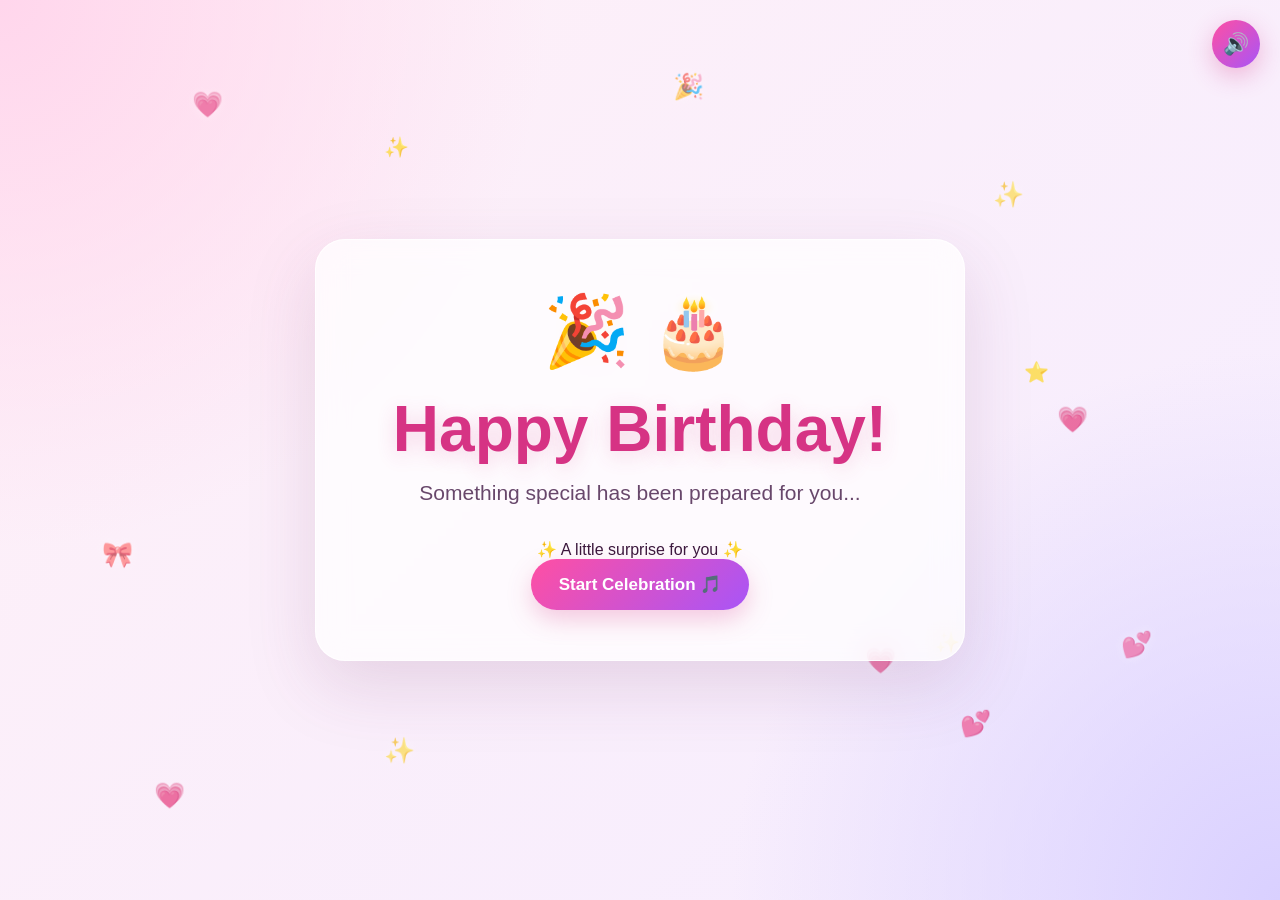
<file: index.html>
<!DOCTYPE html>
<html lang="en">

<head>

    <meta charset="UTF-8">

    <meta name="viewport"
          content="width=device-width, initial-scale=1.0">

    <title>🎂 Sravuu's Birthday Surprise</title>

    <meta name="description"
          content="A little birthday surprise made especially for Sravuu. 💗🎂">

    <!-- Social Media Link Preview -->
    <meta property="og:title"
          content="🎂 Sravuu's Birthday Surprise">

    <meta property="og:description"
          content="A little birthday surprise made especially for you. 💗🎂">

    <meta property="og:type"
          content="website">

    <meta property="og:url"
          content="https://sanjaysanju00.github.io/sravuu-birthday-surprise/">

    <meta name="twitter:card"
          content="summary">

    <meta name="twitter:title"
          content="🎂 Sravuu's Birthday Surprise">

    <meta name="twitter:description"
          content="A little birthday surprise made especially for you. 💗🎂">

    <link rel="stylesheet" href="style.css">

</head>


<body class="landing-page">


    <!-- =========================================
         BIRTHDAY MUSIC
    ========================================== -->

    <audio id="birthdayMusic"
           loop
           preload="auto">

        <source src="music/birthday.mp3"
                type="audio/mpeg">

    </audio>


    <button id="musicToggle"
            class="music-toggle"
            type="button">

        🎵

    </button>


    <!-- =========================================
         FLOATING BALLOONS
    ========================================== -->

    <div class="birthday-balloon balloon-1">
        🎈
    </div>

    <div class="birthday-balloon balloon-2">
        🎈
    </div>

    <div class="birthday-balloon balloon-3">
        🎈
    </div>


    <!-- =========================================
         FLOATING HEARTS
    ========================================== -->

    <div class="birthday-heart heart-1">
        💗
    </div>

    <div class="birthday-heart heart-2">
        💗
    </div>

    <div class="birthday-heart heart-3">
        💕
    </div>


    <!-- =========================================
         FLOATING SPARKLES
    ========================================== -->

    <div class="birthday-sparkle sparkle-1">
        ✨
    </div>

    <div class="birthday-sparkle sparkle-2">
        ✨
    </div>

    <div class="birthday-sparkle sparkle-3">
        ⭐
    </div>


    <!-- =========================================
         ORIGINAL FLOATING DECORATIONS
    ========================================== -->

    <div class="confetti confetti-1">💗</div>
    <div class="confetti confetti-2">✨</div>
    <div class="confetti confetti-3">🎀</div>
    <div class="confetti confetti-4">💕</div>
    <div class="confetti confetti-5">⭐</div>
    <div class="confetti confetti-6">✨</div>
    <div class="confetti confetti-7">💗</div>
    <div class="confetti confetti-8">🎉</div>


    <!-- =========================================
         FIRST SCREEN
    ========================================== -->

    <section id="birthdayScreen"
             class="landing-screen active">

        <div class="landing-content">

            <div class="birthday-icons">
                🎉 🎂
            </div>

            <h1 class="birthday-title">
                Happy Birthday!
            </h1>

            <p class="birthday-subtitle">
                Something special has been prepared for you...
            </p>

            <div class="birthday-mini-text">
                ✨ A little surprise for you ✨
            </div>

            <button id="startButton"
                    class="main-button">

                Start Celebration 🎵

            </button>

        </div>

    </section>


    <!-- =========================================
         SECOND SCREEN
    ========================================== -->

    <section id="waitScreen"
             class="landing-screen">

        <div class="landing-content">

            <div class="wait-party">
                👀
            </div>

            <h1 class="wait-title">
                Wait... Sravuu! 😳
            </h1>

            <p class="wait-text">
                You thought that was the whole surprise?
            </p>

            <p class="small-warning">
                Unfortunately... you are about to be investigated. 🔬
            </p>

            <div class="birthday-mini-text">
                🎀 SURPRISE LEVEL: INCREASING 🎀
            </div>

            <button id="surpriseButton"
                    class="main-button">

                Of course not 😏 →

            </button>

        </div>

    </section>


    <script src="script.js"></script>

</body>

</html>
</file>
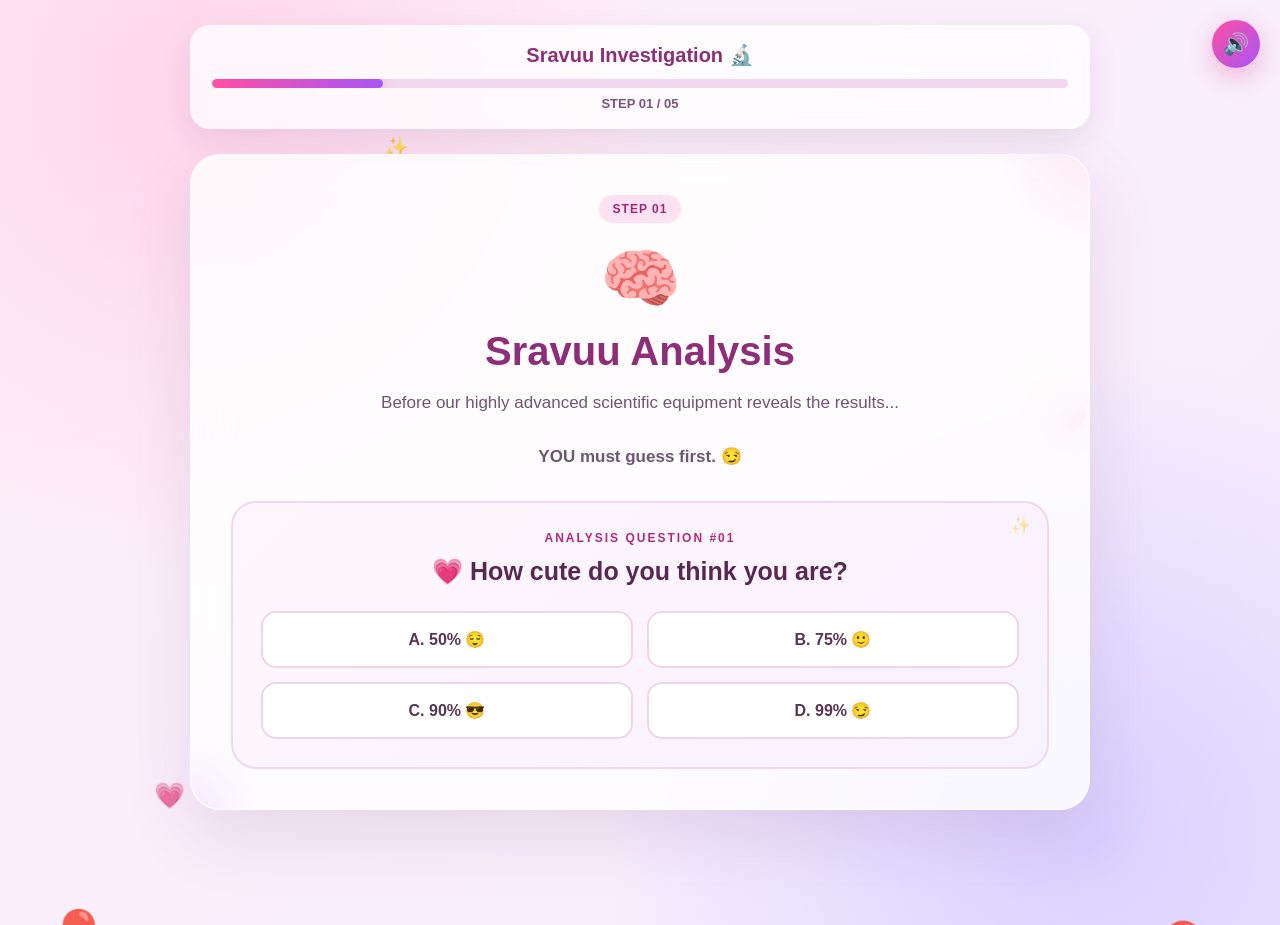
<file: dashboard.html>
<!DOCTYPE html>
<html lang="en">
<head>
    <meta charset="UTF-8">
    <meta name="viewport"
          content="width=device-width, initial-scale=1.0">
    <title>Sravuu Investigation 🔬</title>
    <link rel="stylesheet" href="style.css">
</head>
<body class="dashboard-page">
    <audio id="birthdayMusic"
           loop
           preload="auto">
        <source src="music/birthday.mp3"
                type="audio/mpeg">
    </audio>

    <button id="musicToggle"
            class="music-toggle"
            type="button">
        🎵
    </button>

    <div class="birthday-balloon balloon-1">
        🎈
    </div>

    <div class="birthday-balloon balloon-2">
        🎈
    </div>

    <div class="birthday-balloon balloon-3">
        🎈
    </div>

    <div class="birthday-heart heart-1">
        💗
    </div>

    <div class="birthday-heart heart-2">
        💗
    </div>

    <div class="birthday-heart heart-3">
        💕
    </div>

    <div class="birthday-sparkle sparkle-1">
        ✨
    </div>

    <div class="birthday-sparkle sparkle-2">
        ✨
    </div>

    <div class="birthday-sparkle sparkle-3">
        ⭐
    </div>

    <div class="journey-header">
        <div class="journey-title">
            Sravuu Investigation 🔬
        </div>

        <div class="journey-progress">
            <div id="journeyProgress"
                 class="journey-progress-fill">
            </div>
        </div>

        <div id="stepCounter">
            STEP 01 / 05
        </div>
    </div>

    <main class="dashboard-container">

        <section class="investigation-step active"
                 data-step="1">

            <div class="step-number">
                STEP 01
            </div>

            <div class="step-icon brain-icon">
                🧠
            </div>

            <h1 class="step-title">
                Sravuu Analysis
            </h1>

            <p class="step-description">
                Before our highly advanced scientific
                equipment reveals the results...
                <br><br>
                <strong>
                    YOU must guess first. 😏
                </strong>
            </p>

            <div id="question1"
                 class="guess-question">

                <div class="question-number">
                    ANALYSIS QUESTION #01
                </div>

                <h2>
                    💗 How cute do you think you are?
                </h2>

                <div class="guess-options">

                    <button class="guess-option"
                            data-value="50"
                            data-question="cute">
                        A. 50% 😌
                    </button>

                    <button class="guess-option"
                            data-value="75"
                            data-question="cute">
                        B. 75% 🙂
                    </button>

                    <button class="guess-option"
                            data-value="90"
                            data-question="cute">
                        C. 90% 😎
                    </button>

                    <button class="guess-option"
                            data-value="99"
                            data-question="cute">
                        D. 99% 😏
                    </button>

                </div>
            </div>


            <div id="question2"
                 class="guess-question hidden">

                <div class="question-number">
                    ANALYSIS QUESTION #02
                </div>

                <h2>
                    😈 How much chaos do you create?
                </h2>

                <div class="guess-options">

                    <button class="guess-option"
                            data-value="25"
                            data-question="chaos">
                        A. 25% 😇
                    </button>

                    <button class="guess-option"
                            data-value="50"
                            data-question="chaos">
                        B. 50% 🙂
                    </button>

                    <button class="guess-option"
                            data-value="75"
                            data-question="chaos">
                        C. 75% 😈
                    </button>

                    <button class="guess-option"
                            data-value="94"
                            data-question="chaos">
                        D. 94% 💀
                    </button>

                </div>
            </div>


            <div id="question3"
                 class="guess-question hidden">

                <div class="question-number">
                    ANALYSIS QUESTION #03
                </div>

                <h2>
                    🎭 How dramatic are you?
                </h2>

                <div class="guess-options">

                    <button class="guess-option"
                            data-value="20"
                            data-question="drama">
                        A. 20% 😇
                    </button>

                    <button class="guess-option"
                            data-value="50"
                            data-question="drama">
                        B. 50% 😌
                    </button>

                    <button class="guess-option"
                            data-value="75"
                            data-question="drama">
                        C. 75% 🎭
                    </button>

                    <button class="guess-option"
                            data-value="91"
                            data-question="drama">
                        D. 91% 👀
                    </button>

                </div>
            </div>


            <div id="question4"
                 class="guess-question hidden">

                <div class="question-number">
                    ANALYSIS QUESTION #04
                </div>

                <h2>
                    🤯 How often do you confuse Sanjay?
                </h2>

                <div class="guess-options">

                    <button class="guess-option"
                            data-value="10"
                            data-question="confuse">
                        A. Never 😇
                    </button>

                    <button class="guess-option"
                            data-value="40"
                            data-question="confuse">
                        B. Sometimes 🙂
                    </button>

                    <button class="guess-option"
                            data-value="75"
                            data-question="confuse">
                        C. Frequently 😈
                    </button>

                    <button class="guess-option"
                            data-value="100"
                            data-question="confuse">
                        D. Always 💀
                    </button>

                </div>
            </div>


            <div id="analysisLoading"
                 class="analysis-loading hidden">

                <div class="loading-title">
                    🔬 ANALYZING YOUR ANSWER
                </div>

                <div id="loadingText">
                    Reading personality data...
                </div>

                <div class="loading-bar">
                    <div id="loadingFill">
                    </div>
                </div>

                <div id="loadingPercent">
                    0%
                </div>

            </div>


            <div id="guessResult"
                 class="guess-result hidden">

                <div id="guessResultLabel"
                     class="result-label">
                    🔬 SCIENTIFIC RESULT
                </div>

                <div id="guessResultText"
                     class="result-message">
                </div>

                <div id="guessComparison">
                </div>

                <button id="nextQuestion"
                        class="main-button">
                    Next Question →
                </button>

            </div>


            <div id="analysisResult"
                 class="result-card hidden">

                <div class="result-label">
                    🧪 FINAL SCIENTIFIC ANALYSIS
                </div>

                <div class="result-message">
                    Too Sravuu to be measured. 😂
                </div>

            </div>


            <button id="step1Next"
                    class="main-button next-button hidden">
                Continue Investigation →
            </button>

        </section>


        <section class="investigation-step"
                 data-step="2">

            <div class="step-number">
                STEP 02
            </div>

            <div class="step-icon">
                🧪
            </div>

            <h1 class="step-title">
                Sravuu Personality Scan
            </h1>

            <p class="step-description">
                Unfortunately, the first analysis was not enough.
                <br><br>
                One final personality test is required. 😏
            </p>

            <div class="personality-question">

                <div class="question-number">
                    PERSONALITY QUESTION
                </div>

                <h2>
                    😇 How innocent are you?
                </h2>

                <div class="guess-options">

                    <button class="personality-option"
                            data-value="100">
                        A. 100% Innocent 😇
                    </button>

                    <button class="personality-option"
                            data-value="75">
                        B. 75% Innocent 🙂
                    </button>

                    <button class="personality-option"
                            data-value="50">
                        C. 50% Innocent 😏
                    </button>

                    <button class="personality-option"
                            data-value="12">
                        D. Innocent? What's that? 😂
                    </button>

                </div>

            </div>


            <div id="personalityLoading"
                 class="analysis-loading hidden">

                <div class="loading-title">
                    🧪 RUNNING PERSONALITY SCAN
                </div>

                <div id="personalityLoadingText">
                    Checking innocence levels...
                </div>

                <div class="loading-bar">
                    <div id="personalityLoadingFill">
                    </div>
                </div>

                <div id="personalityLoadingPercent">
                    0%
                </div>

            </div>


            <div id="personalityResult"
                 class="guess-result hidden">

                <div class="result-label">
                    🚨 PERSONALITY TEST RESULT
                </div>

                <div class="personality-big-result">
                    12% INNOCENT
                </div>

                <div class="result-message">
                    The remaining 88% has been classified as
                    <strong>PURE CHAOS. 😂</strong>
                </div>

                <div id="personalityComparison">
                </div>

                <button id="step2Next"
                        class="main-button next-button">
                    Continue Investigation →
                </button>

            </div>

        </section>


        <section class="investigation-step"
                 data-step="3">

            <div class="step-number">
                STEP 03
            </div>

            <div class="step-icon">
                🚨
            </div>

            <h1 class="step-title">
                Sravuu Incident Report
            </h1>

            <p class="step-description">
                The investigation has uncovered
                several suspicious incidents...
            </p>


            <div class="incident-card">

                <div class="incident-icon">
                    😂
                </div>

                <div>
                    <h3>
                        Incident #001
                    </h3>

                    <p>
                        Made Sanjay laugh when he was
                        supposed to be serious.
                    </p>
                </div>

            </div>


            <div class="incident-card">

                <div class="incident-icon">
                    🤦
                </div>

                <div>
                    <h3>
                        Incident #002
                    </h3>

                    <p>
                        Caused unnecessary confusion
                        for absolutely no reason.
                    </p>
                </div>

            </div>


            <div class="incident-card">

                <div class="incident-icon">
                    😈
                </div>

                <div>
                    <h3>
                        Incident #003
                    </h3>

                    <p>
                        Somehow managed to create
                        chaos and look innocent.
                    </p>
                </div>

            </div>


            <div class="result-card">

                <div class="result-label">
                    🚨 INVESTIGATION STATUS
                </div>

                <div class="result-message">
                    Highly suspicious...
                    but extremely lovable. 😂
                </div>

            </div>


            <button id="step3Next"
                    class="main-button next-button">
                Continue Investigation →
            </button>

        </section>


        <section class="investigation-step"
                 data-step="4">

            <div class="step-number">
                STEP 04
            </div>

            <div class="step-icon">
                ❤️
            </div>

            <h1 class="step-title">
                Sravuu Impact Analysis
            </h1>

            <p class="step-description">
                Measuring the effect of Sravuu
                on the people around her...
            </p>


            <div class="impact-box">

                <div class="impact-number">
                    100%
                </div>

                <div class="impact-title">
                    Happiness Increase
                </div>

                <div class="impact-text">
                    Somehow, the room becomes
                    more fun when Sravuu is around.
                </div>

            </div>


            <div class="impact-box">

                <div class="impact-number">
                    99%
                </div>

                <div class="impact-title">
                    Laughing Probability
                </div>

                <div class="impact-text">
                    Scientific instruments stopped
                    responding after this result.
                </div>

            </div>


            <div class="impact-box">

                <div class="impact-number">
                    ∞
                </div>

                <div class="impact-title">
                    Friendship Value
                </div>

                <div class="impact-text">
                    This measurement cannot be
                    calculated using ordinary numbers.
                </div>

            </div>


            <button id="step4Next"
                    class="main-button next-button">
                One Last Investigation →
            </button>

        </section>


        <section class="investigation-step final-step"
                 data-step="5">

            <div class="step-number">
                FINAL SURPRISE
            </div>

            <div class="step-icon final-icon">
                🎂
            </div>

            <h1 class="step-title">
                One Last Thing...
            </h1>

            <p class="step-description">
                The investigation is complete...
                <br>
                but there is one final birthday test. 💗
            </p>


            <div id="finalLockScreen"
                 class="final-lock-screen">

                <div class="system-alert">
                    ⚠️ SYSTEM ALERT
                </div>

                <h2>
                    Additional Birthday Anomaly Detected
                </h2>

                <p>
                    Normal investigation protocol
                    has been suspended.
                </p>

                <p class="warning-text">
                    Sravuu birthday.exe is still running...
                </p>

                <button id="unlockBirthday"
                        class="main-button">
                    Investigate the anomaly 🔍
                </button>

            </div>


            <div id="birthdayTerminal"
                 class="birthday-terminal hidden">

                <div class="terminal-title">
                    💻 SRAVUU_BIRTHDAY.exe
                </div>

                <div id="terminalLines"
                     class="terminal-lines">
                </div>

                <div class="terminal-progress">
                    <div id="terminalProgressFill">
                    </div>
                </div>

                <div id="terminalPercent">
                    0%
                </div>

            </div>


            <div id="birthdayCakeArea"
                 class="birthday-cake-area hidden">

                <div class="candle-instruction">

                    🕯️ MAKE A WISH! 🕯️

                    <br>

                    <span>
                        Tap each candle to blow it out.
                    </span>

                </div>


                <div class="cake-container">

                    <div class="candle-wrapper"
                         data-candle="1">

                        <div class="flame">
                            🔥
                        </div>

                        <div class="candle">
                        </div>

                    </div>


                    <div class="candle-wrapper"
                         data-candle="2">

                        <div class="flame">
                            🔥
                        </div>

                        <div class="candle">
                        </div>

                    </div>


                    <div class="candle-wrapper"
                         data-candle="3">

                        <div class="flame">
                            🔥
                        </div>

                        <div class="candle">
                        </div>

                    </div>


                    <div class="cake">

                        <div class="cake-top">
                            <span>💗</span>
                            <span>💗</span>
                            <span>💗</span>
                        </div>

                        <div class="cake-middle">
                            HAPPY BIRTHDAY
                        </div>

                        <div class="cake-bottom">
                        </div>

                    </div>

                </div>


                <div id="candleCounter"
                     class="candle-counter">

                    Candles remaining:
                    <strong>3</strong>

                </div>


                <p id="micStatus"
                   class="mic-status">

                    Tap the candles one by one. 😊

                </p>


                <div id="candleMessage"
                     class="candle-message">
                </div>

            </div>


            <div id="birthdayWish"
                 class="birthday-wish hidden">


                <!-- TWO DRAGGABLE BIRTHDAY PHOTOS -->

                <div class="birthday-photo-layout">

                    <div class="birthday-photo-card birthday-photo-left">

                        <div class="photo-heart">
                            💗
                        </div>

                        <img src="photos/photo1.jpg"
                             alt="Sravuu birthday memory 1">

                    </div>


                    <div class="birthday-photo-card birthday-photo-right">

                        <div class="photo-heart">
                            💕
                        </div>

                        <img src="photos/photo3.jpg"
                             alt="Sravuu birthday memory 3">

                    </div>

                </div>


                <div class="wish-celebration">
                    🎉 🎂 🎉
                </div>


                <div class="huge-reveal">
                    HUGE REVEAL
                </div>


                <h2>
                    INVESTIGATION FAILED. 😂
                </h2>


                <p class="failure-text">
                    We couldn't find a single reason
                    why Sravuu is this awesome.
                </p>


                <h3>
                    HAPPY BIRTHDAY
                </h3>


                <h1>
                    SRAVUU! 💗
                </h1>


                <div id="wishText"
                     class="wish-text">
                </div>


                <div class="wish-signature">
                    — From Sanjay 💗
                </div>


                <div id="secretArea"
                     class="secret-area hidden">

                    <p>
                        Psst... one final thing 👀
                    </p>


                    <button id="secretButton"
                            class="secret-button">

                        Don't click this 😈

                    </button>


                    <div id="secretMessage"
                         class="secret-message hidden">

                        <strong>
                            😂 I TOLD YOU NOT TO CLICK IT!
                        </strong>

                        <br><br>

                        Okay okay...

                        <br>

                        Happy Birthday again, Sravuu. 💗🎂


                        <!-- =================================
                             CHILDHOOD PHOTO SURPRISE
                        ================================== -->

                        <div class="childhood-memory-surprise">

                            <div class="childhood-memory-title">
                                🥹 A LITTLE THROWBACK SURPRISE 💗
                            </div>

                            <div class="childhood-photo-gallery">

                                <div class="childhood-photo-card childhood-photo-one">

                                    <div class="childhood-photo-label">
                                        Little Sravuu 💕
                                    </div>

                                    <img src="photos/childhood1.jpg"
                                         alt="Sravuu childhood memory 1">

                                </div>


                                <div class="childhood-photo-card childhood-photo-two">

                                    <div class="childhood-photo-label">
                                        Baby Sravuu 😂
                                    </div>

                                    <img src="photos/childhood2.jpg"
                                         alt="Sravuu childhood memory 2">

                                </div>

                            </div>


                            <div class="childhood-memory-message">
                                From tiny Sravuu to the amazing chaos she is today. 😂💗
                            </div>

                        </div>


                    </div>

                </div>


                <div class="wish-confetti">
                    🎊 ✨ 💕 🎊 ✨ 🎈
                </div>


                <button id="celebrateAgain"
                        class="main-button celebrate-again-button"
                        type="button">

                    🔄 Celebrate Again 🎉

                </button>

            </div>

        </section>

    </main>


    <script src="dashboard.js"></script>

</body>
</html>
</file>
<file: style.css>
* {
    margin: 0;
    padding: 0;
    box-sizing: border-box;
}

html {
    scroll-behavior: smooth;
}

body {
    font-family: Arial, Helvetica, sans-serif;
    min-height: 100vh;
    color: #3b183d;
    background:
        radial-gradient(
            circle at top left,
            #ffd6ec 0%,
            transparent 35%
        ),
        radial-gradient(
            circle at bottom right,
            #d9d0ff 0%,
            transparent 35%
        ),
        linear-gradient(
            135deg,
            #fff0f7,
            #f5edff
        );
    overflow-x: hidden;
    transition:
        background 1.2s ease,
        filter 1.2s ease;
}

.landing-page {
    min-height: 100vh;
}

.landing-screen {
    display: none;
    min-height: 100vh;
    align-items: center;
    justify-content: center;
    text-align: center;
    padding: 30px;
    position: relative;
    z-index: 2;
}

.landing-screen.active {
    display: flex;
    animation: screenIn 0.8s ease;
}

.landing-content {
    width: 100%;
    max-width: 650px;
    padding: 50px 30px;
    background: rgba(255,255,255,0.72);
    backdrop-filter: blur(15px);
    border-radius: 30px;
    box-shadow:
        0 25px 70px rgba(112, 44, 100, 0.15);
    border: 1px solid rgba(255,255,255,0.8);
    position: relative;
    z-index: 5;
    animation: landingCardFloat 4s ease-in-out infinite;
}

.birthday-icons {
    font-size: 70px;
    margin-bottom: 20px;
    animation: floatIcon 2s infinite ease-in-out;
}

.birthday-title {
    font-size: 64px;
    color: #d63384;
    margin-bottom: 15px;
    text-shadow:
        0 5px 20px rgba(214,51,132,0.2);
}

.birthday-subtitle {
    font-size: 21px;
    color: #68476b;
    margin-bottom: 35px;
}

.wait-party {
    font-size: 75px;
    margin-bottom: 20px;
    animation:
        floatIcon 2s infinite ease-in-out;
}

.wait-title {
    font-size: 48px;
    color: #d63384;
    margin-bottom: 15px;
}

.wait-text {
    font-size: 22px;
    margin-bottom: 10px;
}

.small-warning {
    color: #9b5a9d;
    margin-bottom: 30px;
}

.music-toggle {
    position: fixed;
    top: 20px;
    right: 20px;
    width: 48px;
    height: 48px;
    border: none;
    border-radius: 50%;
    background:
        linear-gradient(
            135deg,
            #ff4fa3,
            #a855f7
        );
    color: white;
    font-size: 21px;
    cursor: pointer;
    z-index: 9999;
    box-shadow:
        0 8px 25px rgba(214,51,132,0.3);
    transition:
        transform 0.2s,
        box-shadow 0.2s;
}

.music-toggle:hover {
    transform: scale(1.1) rotate(5deg);
    box-shadow:
        0 12px 30px rgba(214,51,132,0.4);
}

.music-toggle:active {
    transform: scale(0.92);
}

.main-button {
    border: none;
    padding: 15px 28px;
    border-radius: 999px;
    background:
        linear-gradient(
            135deg,
            #ff4fa3,
            #a855f7
        );
    color: white;
    font-size: 17px;
    font-weight: bold;
    cursor: pointer;
    box-shadow:
        0 10px 25px rgba(214,51,132,0.25);
    transition:
        transform 0.2s,
        box-shadow 0.2s;
}

.main-button:hover {
    transform: translateY(-3px) scale(1.02);
    box-shadow:
        0 15px 30px rgba(214,51,132,0.35);
}

.main-button:active {
    transform: scale(0.97);
}

.floating-decoration {
    position: fixed;
    font-size: 30px;
    pointer-events: none;
    z-index: 0;
    animation:
        floating 4s infinite ease-in-out;
}

.decoration-1 {
    top: 12%;
    left: 7%;
}

.decoration-2 {
    top: 25%;
    right: 7%;
    animation-delay: 1s;
}

.decoration-3 {
    bottom: 20%;
    left: 10%;
    animation-delay: 2s;
}

.decoration-4 {
    bottom: 10%;
    right: 12%;
    animation-delay: 1.5s;
}

.confetti {
    position: fixed;
    font-size: 25px;
    opacity: 0.6;
    pointer-events: none;
    z-index: 1;
    animation:
        floating 5s infinite ease-in-out;
}

.confetti-1 {
    top: 10%;
    left: 15%;
}

.confetti-2 {
    top: 20%;
    right: 20%;
}

.confetti-3 {
    top: 60%;
    left: 8%;
}

.confetti-4 {
    top: 70%;
    right: 10%;
}

.confetti-5 {
    top: 35%;
    left: 45%;
}

.confetti-6 {
    bottom: 15%;
    left: 30%;
}

.confetti-7 {
    bottom: 25%;
    right: 30%;
}

.confetti-8 {
    top: 8%;
    right: 45%;
}

.birthday-balloon {
    position: fixed;
    font-size: 45px;
    pointer-events: none;
    z-index: 1;
    opacity: 0.85;
    animation:
        balloonFloat 7s infinite ease-in-out;
}

.balloon-1 {
    left: 4%;
    bottom: -60px;
    animation-delay: 0s;
}

.balloon-2 {
    right: 5%;
    bottom: -80px;
    font-size: 52px;
    animation-delay: 2s;
}

.balloon-3 {
    left: 50%;
    bottom: -90px;
    font-size: 40px;
    animation-delay: 4s;
}

.birthday-heart {
    position: fixed;
    pointer-events: none;
    z-index: 1;
    font-size: 25px;
    opacity: 0.7;
    animation:
        heartFloat 6s infinite ease-in-out;
}

.heart-1 {
    left: 12%;
    bottom: 10%;
    animation-delay: 0.5s;
}

.heart-2 {
    right: 15%;
    top: 45%;
    animation-delay: 2s;
}

.heart-3 {
    left: 75%;
    bottom: 18%;
    animation-delay: 3.5s;
}

.birthday-sparkle {
    position: fixed;
    pointer-events: none;
    z-index: 1;
    font-size: 20px;
    opacity: 0.75;
    animation:
        sparkleFloat 3s infinite ease-in-out;
}

.sparkle-1 {
    top: 15%;
    left: 30%;
}

.sparkle-2 {
    top: 70%;
    right: 25%;
    animation-delay: 1s;
}

.sparkle-3 {
    top: 40%;
    left: 80%;
    animation-delay: 2s;
}

.dashboard-page {
    padding-bottom: 60px;
}

.journey-header {
    position: relative;
    z-index: 10;
    width: min(900px, 92%);
    margin: 25px auto;
    padding: 18px 22px;
    background: rgba(255,255,255,0.78);
    backdrop-filter: blur(15px);
    border-radius: 20px;
    box-shadow:
        0 10px 30px rgba(100,40,100,0.1);
    text-align: center;
    transition:
        transform 0.3s ease,
        box-shadow 0.3s ease;
}

.journey-header:hover {
    transform: translateY(-2px);
    box-shadow:
        0 15px 35px rgba(100,40,100,0.15);
}

.journey-title {
    font-size: 20px;
    font-weight: bold;
    margin-bottom: 12px;
    color: #8e2d78;
}

.journey-progress {
    height: 9px;
    width: 100%;
    background: #f1d8ee;
    border-radius: 20px;
    overflow: hidden;
    margin-bottom: 8px;
}

.journey-progress-fill {
    height: 100%;
    width: 20%;
    border-radius: 20px;
    background:
        linear-gradient(
            90deg,
            #ff4fa3,
            #a855f7
        );
    transition:
        width 0.6s ease;
    box-shadow:
        0 0 12px rgba(255,79,163,0.45);
}

#stepCounter {
    font-size: 13px;
    font-weight: bold;
    color: #80527f;
}

.dashboard-container {
    width: min(900px, 92%);
    margin: 0 auto;
    position: relative;
    z-index: 2;
}

.investigation-step {
    display: none;
    background: rgba(255,255,255,0.82);
    backdrop-filter: blur(18px);
    border-radius: 30px;
    padding: 40px;
    box-shadow:
        0 25px 70px rgba(100,40,100,0.12);
    border: 1px solid rgba(255,255,255,0.8);
    text-align: center;
    animation:
        stepIn 0.7s ease;
    position: relative;
    overflow: hidden;
}

.investigation-step::before {
    content: "";
    position: absolute;
    width: 180px;
    height: 180px;
    border-radius: 50%;
    background:
        radial-gradient(
            circle,
            rgba(255,105,180,0.12),
            transparent 70%
        );
    top: -90px;
    right: -90px;
    pointer-events: none;
}

.investigation-step::after {
    content: "";
    position: absolute;
    width: 140px;
    height: 140px;
    border-radius: 50%;
    background:
        radial-gradient(
            circle,
            rgba(168,85,247,0.10),
            transparent 70%
        );
    bottom: -70px;
    left: -70px;
    pointer-events: none;
}

.investigation-step.active {
    display: block;
}

.step-number {
    display: inline-block;
    padding: 7px 14px;
    border-radius: 30px;
    background: #fce1f2;
    color: #a12a77;
    font-size: 12px;
    font-weight: bold;
    letter-spacing: 1px;
    margin-bottom: 18px;
}

.step-icon {
    font-size: 65px;
    margin-bottom: 12px;
}

.final-icon {
    animation:
        cakeBounce 1.5s infinite ease-in-out;
}

.step-title {
    font-size: 40px;
    color: #8e2d78;
    margin-bottom: 15px;
}

.step-description {
    color: #6f5570;
    line-height: 1.6;
    font-size: 17px;
    margin-bottom: 30px;
}

.guess-question,
.personality-question {
    background:
        linear-gradient(
            135deg,
            #fff7fc,
            #f8f1ff
        );
    border: 2px solid #f2d8ec;
    border-radius: 25px;
    padding: 28px;
    margin-top: 20px;
    position: relative;
    overflow: hidden;
}

.guess-question::before,
.personality-question::before {
    content: "✨";
    position: absolute;
    top: 12px;
    right: 16px;
    opacity: 0.45;
    animation:
        sparkleFloat 2.5s infinite ease-in-out;
}

.question-number {
    color: #b02a7f;
    font-size: 12px;
    font-weight: bold;
    letter-spacing: 2px;
    margin-bottom: 12px;
}

.guess-question h2,
.personality-question h2 {
    font-size: 25px;
    color: #572852;
    margin-bottom: 25px;
}

.guess-options {
    display: grid;
    grid-template-columns: 1fr 1fr;
    gap: 14px;
}

.guess-option,
.personality-option {
    border: 2px solid #efd5e9;
    background: white;
    color: #593653;
    padding: 17px;
    border-radius: 15px;
    font-size: 16px;
    font-weight: bold;
    cursor: pointer;
    transition:
        transform 0.25s,
        border-color 0.25s,
        background 0.25s,
        box-shadow 0.25s;
}

.guess-option:hover,
.personality-option:hover {
    transform:
        translateY(-3px)
        rotate(-0.5deg);
    border-color: #df55a1;
    background: #fff1f9;
    box-shadow:
        0 8px 20px rgba(214,51,132,0.12);
}

.guess-option.selected,
.personality-option.selected {
    background:
        linear-gradient(
            135deg,
            #ff5ca8,
            #a855f7
        );
    color: white;
    border-color: transparent;
    box-shadow:
        0 8px 25px rgba(214,51,132,0.25);
    transform:
        translateY(-2px)
        scale(1.02);
}

.analysis-loading {
    margin-top: 25px;
    padding: 25px;
    border-radius: 20px;
    background: #24132a;
    color: #f6d8ff;
    font-family: monospace;
    box-shadow:
        0 15px 35px rgba(30,10,35,0.25);
    position: relative;
    overflow: hidden;
}

.analysis-loading::before {
    content: "";
    position: absolute;
    top: 0;
    left: -100%;
    width: 70%;
    height: 100%;
    background:
        linear-gradient(
            90deg,
            transparent,
            rgba(255,255,255,0.07),
            transparent
        );
    animation:
        terminalScan 2.5s infinite;
}

.loading-title {
    color: #ff70b7;
    font-size: 17px;
    font-weight: bold;
    margin-bottom: 12px;
}

#loadingText,
#personalityLoadingText {
    min-height: 25px;
    margin-bottom: 15px;
    color: #ead9ed;
}

.loading-bar {
    height: 12px;
    background: #4b3150;
    border-radius: 20px;
    overflow: hidden;
    margin-bottom: 10px;
}

#loadingFill,
#personalityLoadingFill {
    width: 0%;
    height: 100%;
    background:
        linear-gradient(
            90deg,
            #ff4fa3,
            #a855f7
        );
    transition:
        width 0.1s linear;
    box-shadow:
        0 0 12px rgba(255,79,163,0.6);
}

#loadingPercent,
#personalityLoadingPercent {
    color: #ff9acb;
    font-weight: bold;
}

.guess-result,
.result-card {
    margin-top: 25px;
    padding: 28px;
    border-radius: 22px;
    background:
        linear-gradient(
            135deg,
            #fff2fa,
            #f5efff
        );
    border: 2px solid #f0d6e9;
    animation:
        resultAppear 0.6s ease;
    box-shadow:
        0 12px 30px rgba(100,40,100,0.08);
}

.result-label {
    font-size: 12px;
    letter-spacing: 1.5px;
    color: #a62e7b;
    font-weight: bold;
    margin-bottom: 12px;
}

.result-message {
    font-size: 20px;
    color: #4e294c;
    line-height: 1.5;
    margin-bottom: 15px;
}

#guessComparison,
#personalityComparison {
    color: #8c5d87;
    font-size: 15px;
    margin-bottom: 20px;
}

.personality-big-result {
    font-size: 38px;
    font-weight: 900;
    color: #d63384;
    margin: 10px 0 15px;
    animation:
        pulseText 1.3s infinite;
}

.next-button {
    margin-top: 15px;
}

.hidden {
    display: none !important;
}

.incident-card {
    display: flex;
    align-items: center;
    gap: 20px;
    text-align: left;
    padding: 20px;
    margin-bottom: 15px;
    border-radius: 18px;
    background: white;
    border: 1px solid #efdce9;
    box-shadow:
        0 8px 20px rgba(100,40,100,0.06);
    transition:
        transform 0.25s,
        box-shadow 0.25s;
}

.incident-card:hover {
    transform:
        translateX(7px)
        rotate(-0.3deg);
    box-shadow:
        0 12px 28px rgba(100,40,100,0.10);
}

.incident-icon {
    font-size: 40px;
}

.incident-card h3 {
    color: #8e2d78;
    margin-bottom: 7px;
}

.incident-card p {
    color: #765c74;
    line-height: 1.5;
}

.impact-box {
    padding: 25px;
    margin-bottom: 15px;
    border-radius: 20px;
    background: white;
    border: 1px solid #efdce9;
    box-shadow:
        0 8px 20px rgba(100,40,100,0.06);
    transition:
        transform 0.25s,
        box-shadow 0.25s;
}

.impact-box:hover {
    transform:
        translateY(-4px);
    box-shadow:
        0 15px 30px rgba(100,40,100,0.11);
}

.impact-number {
    font-size: 42px;
    font-weight: 900;
    color: #d63384;
    margin-bottom: 7px;
}

.impact-title {
    font-size: 20px;
    font-weight: bold;
    color: #6b3263;
    margin-bottom: 7px;
}

.impact-text {
    color: #765c74;
    line-height: 1.5;
}

.final-lock-screen {
    margin-top: 25px;
    padding: 35px 25px;
    border-radius: 25px;
    background:
        radial-gradient(
            circle,
            #35162e,
            #170b19
        );
    color: white;
    box-shadow:
        0 20px 50px rgba(50,0,40,0.3);
    animation:
        alertPulse 1.5s infinite;
    position: relative;
    overflow: hidden;
}

.final-lock-screen::before {
    content: "";
    position: absolute;
    width: 200px;
    height: 200px;
    border-radius: 50%;
    border: 1px solid rgba(255,100,160,0.15);
    top: -100px;
    right: -100px;
    animation:
        radarPulse 3s infinite;
}

.system-alert {
    color: #ff547f;
    font-size: 14px;
    font-weight: bold;
    letter-spacing: 3px;
    margin-bottom: 15px;
}

.final-lock-screen h2 {
    color: #ffd1e5;
    margin-bottom: 15px;
}

.final-lock-screen p {
    color: #dcbdd5;
    margin-bottom: 10px;
    line-height: 1.5;
}

.warning-text {
    color: #ff6e9e !important;
    font-weight: bold;
    margin-bottom: 25px !important;
}

.birthday-terminal {
    margin-top: 25px;
    padding: 25px;
    background: #100d14;
    color: #d8ffdf;
    border-radius: 20px;
    font-family: monospace;
    text-align: left;
    box-shadow:
        0 20px 45px rgba(0,0,0,0.25);
    position: relative;
    overflow: hidden;
}

.birthday-terminal::after {
    content: "";
    position: absolute;
    left: 0;
    right: 0;
    height: 2px;
    background:
        rgba(255,90,170,0.35);
    top: 0;
    animation:
        terminalSweep 3s linear infinite;
}

.terminal-title {
    color: #ff65af;
    font-weight: bold;
    border-bottom: 1px solid #40283e;
    padding-bottom: 12px;
    margin-bottom: 15px;
}

.terminal-lines {
    min-height: 170px;
    line-height: 1.8;
    font-size: 14px;
}

.terminal-line {
    animation:
        terminalLine 0.4s ease;
}

.terminal-progress {
    height: 10px;
    background: #302530;
    border-radius: 20px;
    overflow: hidden;
    margin-top: 15px;
}

#terminalProgressFill {
    width: 0%;
    height: 100%;
    background:
        linear-gradient(
            90deg,
            #ff4fa3,
            #a855f7
        );
    transition:
        width 0.1s linear;
    box-shadow:
        0 0 15px rgba(255,79,163,0.6);
}

#terminalPercent {
    margin-top: 8px;
    color: #ff82bd;
    text-align: center;
}

.birthday-cake-area {
    margin-top: 25px;
    padding: 25px 10px;
    animation:
        cakeReveal 1s ease;
}

.candle-instruction {
    font-size: 21px;
    font-weight: bold;
    color: #8e2d78;
    line-height: 1.6;
    margin-bottom: 15px;
}

.candle-instruction span {
    font-size: 14px;
    font-weight: normal;
    color: #8c6a88;
}

.cake-container {
    position: relative;
    width: 300px;
    height: 260px;
    margin: 20px auto 10px;
}

.cake {
    position: absolute;
    bottom: 10px;
    left: 50%;
    transform: translateX(-50%);
    width: 260px;
    filter:
        drop-shadow(
            0 15px 20px rgba(214,51,132,0.18)
        );
}

.cake-top {
    height: 55px;
    border-radius: 50% 50% 15px 15px;
    background:
        linear-gradient(
            #fff1fa,
            #ffd2e8
        );
    border: 3px solid #ed9fc5;
    display: flex;
    justify-content: center;
    align-items: center;
    gap: 30px;
    font-size: 22px;
}

.cake-middle {
    height: 70px;
    display: flex;
    align-items: center;
    justify-content: center;
    background:
        linear-gradient(
            #ff8fbd,
            #ef5795
        );
    color: white;
    font-weight: bold;
    font-size: 13px;
    border-left: 3px solid #dc3f81;
    border-right: 3px solid #dc3f81;
}

.cake-bottom {
    height: 45px;
    background:
        linear-gradient(
            #d93b7c,
            #b92e68
        );
    border-radius: 0 0 20px 20px;
    border: 3px solid #a72b60;
}

.candle-wrapper {
    position: absolute;
    bottom: 125px;
    width: 45px;
    height: 100px;
    cursor: pointer;
    z-index: 5;
    touch-action: manipulation;
    transition:
        transform 0.2s,
        opacity 0.4s;
}

.candle-wrapper:hover {
    transform:
        translateY(-6px)
        scale(1.05);
}

.candle-wrapper:nth-child(1) {
    left: 40px;
}

.candle-wrapper:nth-child(2) {
    left: 128px;
}

.candle-wrapper:nth-child(3) {
    left: 215px;
}

.candle {
    position: absolute;
    bottom: 0;
    left: 10px;
    width: 25px;
    height: 65px;
    border-radius: 7px 7px 4px 4px;
    background:
        repeating-linear-gradient(
            135deg,
            #ff70b5 0px,
            #ff70b5 8px,
            #ffc1df 8px,
            #ffc1df 15px
        );
    box-shadow:
        0 5px 10px rgba(180,40,110,0.2);
}

.flame {
    position: absolute;
    top: -15px;
    left: 6px;
    font-size: 30px;
    animation:
        flameFlicker 0.6s infinite alternate;
    transform-origin: bottom;
    filter:
        drop-shadow(
            0 0 8px rgba(255,160,40,0.5)
        );
}

.candle-wrapper.off {
    pointer-events: none;
    opacity: 0.5;
    transform:
        translateY(15px);
}

.candle-wrapper.off .flame {
    opacity: 0;
    transform:
        scale(0)
        translateY(20px);
}

.candle-wrapper.off .candle {
    filter:
        grayscale(0.5);
}

.candle-counter {
    margin-top: 5px;
    font-size: 17px;
    color: #7d5577;
}

.candle-counter strong {
    color: #d63384;
}

.mic-status {
    margin-top: 12px;
    color: #986c91;
    font-size: 15px;
}

.candle-message {
    min-height: 30px;
    margin-top: 15px;
    color: #d63384;
    font-size: 17px;
    font-weight: bold;
    animation:
        resultAppear 0.4s ease;
}

.birthday-wish {
    margin-top: 30px;
    padding: 35px 25px;
    border-radius: 30px;
    background:
        linear-gradient(
            135deg,
            #fff1fa,
            #f0e7ff
        );
    border: 3px solid #f3c5df;
    box-shadow:
        0 25px 70px rgba(214,51,132,0.2);
    animation:
        wishAppear 1s ease;
    overflow: hidden;
    position: relative;
}

.birthday-wish::before {
    content: "";
    position: absolute;
    inset: -50%;
    background:
        conic-gradient(
            from 0deg,
            transparent,
            rgba(255,105,180,0.12),
            transparent,
            rgba(168,85,247,0.10),
            transparent
        );
    animation:
        wishRotate 8s linear infinite;
    pointer-events: none;
}

.birthday-wish > * {
    position: relative;
    z-index: 2;
}

.wish-celebration {
    font-size: 45px;
    animation:
        cakeBounce 1s infinite;
}

.huge-reveal {
    display: inline-block;
    margin: 15px 0;
    padding: 8px 15px;
    background: #ff4f8b;
    color: white;
    border-radius: 30px;
    font-size: 12px;
    font-weight: bold;
    letter-spacing: 2px;
    box-shadow:
        0 8px 20px rgba(255,79,139,0.25);
    animation:
        revealBadgePulse 1.5s infinite;
}

.birthday-wish h2 {
    color: #9e236f;
    font-size: 28px;
    margin: 10px 0;
}

.birthday-wish h3 {
    color: #d63384;
    font-size: 28px;
    margin-top: 25px;
}

.birthday-wish h1 {
    font-size: 55px;
    color: #d63384;
    margin: 5px 0 15px;
    text-shadow:
        0 5px 20px rgba(214,51,132,0.2);
    animation:
        finalNameGlow 2s infinite ease-in-out;
}

.failure-text {
    color: #6e4b69;
    font-size: 18px;
    line-height: 1.5;
}

.wish-text {
    margin: 20px auto;
    max-width: 650px;
    color: #60445e;
    font-size: 17px;
    line-height: 1.7;
    min-height: 80px;
}

.wish-signature {
    font-weight: bold;
    color: #a12a77;
    margin-top: 20px;
}

.wish-confetti {
    font-size: 28px;
    margin-top: 25px;
    animation:
        floating 2s infinite ease-in-out;
}

.secret-area {
    margin-top: 30px;
    padding-top: 20px;
    border-top: 1px dashed #e5b8d5;
}

.secret-area p {
    color: #936388;
    margin-bottom: 12px;
}

.secret-button {
    border: 2px dashed #d63384;
    background: white;
    color: #c12d78;
    padding: 12px 20px;
    border-radius: 30px;
    cursor: pointer;
    font-weight: bold;
    transition:
        transform 0.2s,
        background 0.2s,
        box-shadow 0.2s;
}

.secret-button:hover {
    transform:
        rotate(-2deg)
        scale(1.05);
    background: #fff0f8;
    box-shadow:
        0 8px 20px rgba(214,51,132,0.12);
}

.secret-message {
    margin-top: 20px;
    padding: 20px;
    background: #fff;
    border-radius: 18px;
    color: #a12a77;
    animation:
        resultAppear 0.5s ease;
}

.birthday-effect {
    position: fixed;
    pointer-events: none;
    z-index: 9998;
    font-size: 25px;
    animation:
        birthdayParticle 1.8s ease-out forwards;
}

body.birthday-stage-1 {
    background:
        radial-gradient(
            circle at 15% 10%,
            #ffd6ec,
            transparent 35%
        ),
        radial-gradient(
            circle at 85% 90%,
            #d9d0ff,
            transparent 35%
        ),
        linear-gradient(
            135deg,
            #fff0f7,
            #f5edff
        );
}

body.birthday-stage-2 {
    background:
        radial-gradient(
            circle at 80% 15%,
            #ffe0ef,
            transparent 35%
        ),
        radial-gradient(
            circle at 15% 80%,
            #e2d8ff,
            transparent 35%
        ),
        linear-gradient(
            135deg,
            #fff3fa,
            #f1ebff
        );
}

body.birthday-stage-3 {
    background:
        radial-gradient(
            circle at 50% 0%,
            #ffd8ed,
            transparent 40%
        ),
        linear-gradient(
            135deg,
            #fff0f8,
            #eee7ff
        );
}

body.birthday-stage-4 {
    background:
        radial-gradient(
            circle at 20% 20%,
            #ffcde5,
            transparent 30%
        ),
        radial-gradient(
            circle at 80% 80%,
            #ddd0ff,
            transparent 35%
        ),
        linear-gradient(
            135deg,
            #fff0f8,
            #f3ecff
        );
}

body.birthday-stage-5 {
    background:
        radial-gradient(
            circle at 50% 10%,
            #ffc4df,
            transparent 30%
        ),
        radial-gradient(
            circle at 10% 90%,
            #d7c8ff,
            transparent 35%
        ),
        linear-gradient(
            135deg,
            #fff0f8,
            #f0e7ff
        );
}

body.birthday-final-reveal {
    background:
        radial-gradient(
            circle at center,
            #ffd1e7 0%,
            #f4ddff 35%,
            #fff0f8 75%
        );
    animation:
        finalBackgroundPulse 4s infinite ease-in-out;
}

body.birthday-final-reveal .dashboard-container {
    animation:
        finalRevealPulse 3s infinite ease-in-out;
}

body.birthday-final-reveal .birthday-wish {
    box-shadow:
        0 0 30px rgba(255,79,163,0.25),
        0 25px 80px rgba(168,85,247,0.2);
}

.birthday-cake-area {
    position: relative;
}

.birthday-cake-area::before {
    content: "";
    position: absolute;
    width: 300px;
    height: 300px;
    left: 50%;
    top: 50%;
    transform: translate(-50%, -50%);
    border-radius: 50%;
    background:
        radial-gradient(
            circle,
            rgba(255,105,180,0.20),
            transparent 65%
        );
    filter: blur(10px);
    z-index: -1;
    animation:
        cakeGlow 2s infinite ease-in-out;
}

.candle-wrapper:not(.off) .candle {
    animation:
        candleWiggle 2s infinite ease-in-out;
}

.candle-wrapper:nth-child(2) .candle {
    animation-delay: 0.25s;
}

.candle-wrapper:nth-child(3) .candle {
    animation-delay: 0.5s;
}

.confetti {
    will-change: transform;
    text-shadow:
        0 0 10px rgba(255,255,255,0.5);
}

@keyframes screenIn {
    from {
        opacity: 0;
        transform:
            scale(0.96);
    }

    to {
        opacity: 1;
        transform:
            scale(1);
    }
}

@keyframes stepIn {
    from {
        opacity: 0;
        transform:
            translateY(25px);
    }

    to {
        opacity: 1;
        transform:
            translateY(0);
    }
}

@keyframes resultAppear {
    from {
        opacity: 0;
        transform:
            scale(0.92);
    }

    to {
        opacity: 1;
        transform:
            scale(1);
    }
}

@keyframes floating {
    0% {
        transform:
            translateY(0)
            rotate(0deg);
    }

    50% {
        transform:
            translateY(-20px)
            rotate(8deg);
    }

    100% {
        transform:
            translateY(0)
            rotate(0deg);
    }
}

@keyframes floatIcon {
    0%,
    100% {
        transform:
            translateY(0);
    }

    50% {
        transform:
            translateY(-12px);
    }
}

@keyframes cakeBounce {
    0%,
    100% {
        transform:
            translateY(0);
    }

    50% {
        transform:
            translateY(-10px);
    }
}

@keyframes flameFlicker {
    from {
        transform:
            scale(1)
            rotate(-3deg);
    }

    to {
        transform:
            scale(1.15)
            rotate(3deg);
    }
}

@keyframes alertPulse {
    0%,
    100% {
        box-shadow:
            0 20px 50px rgba(50,0,40,0.3);
    }

    50% {
        box-shadow:
            0 20px 50px rgba(255,50,100,0.25);
    }
}

@keyframes cakeReveal {
    from {
        opacity: 0;
        transform:
            scale(0.7);
    }

    to {
        opacity: 1;
        transform:
            scale(1);
    }
}

@keyframes wishAppear {
    from {
        opacity: 0;
        transform:
            scale(0.6)
            rotate(-2deg);
    }

    to {
        opacity: 1;
        transform:
            scale(1)
            rotate(0);
    }
}

@keyframes pulseText {
    0%,
    100% {
        transform:
            scale(1);
    }

    50% {
        transform:
            scale(1.03);
    }
}

@keyframes terminalLine {
    from {
        opacity: 0;
        transform:
            translateX(-10px);
    }

    to {
        opacity: 1;
        transform:
            translateX(0);
    }
}

@keyframes balloonFloat {
    0% {
        transform:
            translateY(0)
            rotate(-4deg);
    }

    25% {
        transform:
            translateY(-25vh)
            rotate(4deg);
    }

    50% {
        transform:
            translateY(-50vh)
            rotate(-5deg);
    }

    75% {
        transform:
            translateY(-75vh)
            rotate(5deg);
    }

    100% {
        transform:
            translateY(-115vh)
            rotate(-3deg);
    }
}

@keyframes heartFloat {
    0% {
        transform:
            translateY(20px)
            scale(0.8)
            rotate(-5deg);
        opacity: 0;
    }

    20% {
        opacity: 0.75;
    }

    50% {
        transform:
            translateY(-30px)
            scale(1)
            rotate(5deg);
    }

    80% {
        opacity: 0.7;
    }

    100% {
        transform:
            translateY(-100px)
            scale(1.2)
            rotate(-5deg);
        opacity: 0;
    }
}

@keyframes sparkleFloat {
    0%,
    100% {
        transform:
            translateY(0)
            scale(0.8)
            rotate(0deg);
        opacity: 0.35;
    }

    50% {
        transform:
            translateY(-15px)
            scale(1.2)
            rotate(180deg);
        opacity: 1;
    }
}

@keyframes birthdayParticle {
    0% {
        opacity: 1;
        transform:
            translate(0, 0)
            scale(1)
            rotate(0deg);
    }

    100% {
        opacity: 0;
        transform:
            translate(
                var(--particle-x, 0px),
                var(--particle-y, -150px)
            )
            scale(0.3)
            rotate(360deg);
    }
}

@keyframes landingCardFloat {
    0%,
    100% {
        transform:
            translateY(0);
    }

    50% {
        transform:
            translateY(-5px);
    }
}

@keyframes terminalScan {
    0% {
        left: -100%;
    }

    100% {
        left: 130%;
    }
}

@keyframes terminalSweep {
    0% {
        top: 0;
    }

    50% {
        top: 100%;
    }

    100% {
        top: 0;
    }
}

@keyframes radarPulse {
    0% {
        transform:
            scale(0.7);
        opacity: 0.8;
    }

    100% {
        transform:
            scale(1.5);
        opacity: 0;
    }
}

@keyframes cakeGlow {
    0%,
    100% {
        opacity: 0.5;
        transform:
            translate(-50%, -50%)
            scale(0.9);
    }

    50% {
        opacity: 1;
        transform:
            translate(-50%, -50%)
            scale(1.1);
    }
}

@keyframes candleWiggle {
    0%,
    100% {
        transform:
            rotate(0deg);
    }

    50% {
        transform:
            rotate(1.5deg);
    }
}

@keyframes finalBackgroundPulse {
    0%,
    100% {
        filter:
            brightness(1);
    }

    50% {
        filter:
            brightness(1.04);
    }
}

@keyframes finalRevealPulse {
    0%,
    100% {
        transform:
            scale(1);
    }

    50% {
        transform:
            scale(1.005);
    }
}

@keyframes wishRotate {
    from {
        transform:
            rotate(0deg);
    }

    to {
        transform:
            rotate(360deg);
    }
}

@keyframes revealBadgePulse {
    0%,
    100% {
        transform:
            scale(1);
        box-shadow:
            0 8px 20px rgba(255,79,139,0.25);
    }

    50% {
        transform:
            scale(1.05);
        box-shadow:
            0 10px 30px rgba(255,79,139,0.45);
    }
}

@keyframes finalNameGlow {
    0%,
    100% {
        text-shadow:
            0 5px 20px rgba(214,51,132,0.2);
    }

    50% {
        text-shadow:
            0 5px 35px rgba(255,79,163,0.5);
    }
}

@media (max-width: 650px) {

    .birthday-title {
        font-size: 43px;
    }

    .wait-title {
        font-size: 35px;
    }

    .step-title {
        font-size: 31px;
    }

    .investigation-step {
        padding: 25px 17px;
    }

    .landing-content {
        padding:
            40px 20px;
    }

    .birthday-icons {
        font-size: 55px;
    }

    .birthday-subtitle {
        font-size: 18px;
    }

    .wait-party {
        font-size: 60px;
    }

    .guess-options {
        grid-template-columns: 1fr;
    }

    .birthday-wish h1 {
        font-size: 40px;
    }

    .birthday-wish h2 {
        font-size: 23px;
    }

    .birthday-wish h3 {
        font-size: 23px;
    }

    .cake-container {
        transform:
            scale(0.85);
        margin-left: auto;
        margin-right: auto;
        transform-origin:
            center;
    }

    .candle-instruction {
        font-size: 18px;
    }

    .personality-big-result {
        font-size: 30px;
    }

    .music-toggle {
        width: 43px;
        height: 43px;
        top: 12px;
        right: 12px;
        font-size: 18px;
    }

    .birthday-balloon {
        font-size: 35px;
    }

    .birthday-heart {
        font-size: 20px;
    }

    .birthday-sparkle {
        font-size: 17px;
    }

    .incident-card {
        align-items: flex-start;
        gap: 12px;
        padding: 16px;
    }

    .incident-icon {
        font-size: 32px;
    }

    .terminal-lines {
        min-height: 190px;
        font-size: 12px;
    }

    .birthday-terminal {
        padding: 18px;
    }
}

@media (max-width: 400px) {

    .landing-screen {
        padding: 15px;
    }

    .landing-content {
        padding:
            30px 15px;
        border-radius: 24px;
    }

    .birthday-title {
        font-size: 36px;
    }

    .wait-title {
        font-size: 29px;
    }

    .step-title {
        font-size: 27px;
    }

    .main-button {
        width: 100%;
        padding:
            14px 18px;
        font-size: 15px;
    }

    .investigation-step {
        padding:
            22px 13px;
    }

    .guess-question,
    .personality-question {
        padding:
            20px 15px;
    }

    .guess-question h2,
    .personality-question h2 {
        font-size: 21px;
    }

    .cake-container {
        transform:
            scale(0.72);
    }

    .birthday-wish {
        padding:
            28px 17px;
    }

    .birthday-wish h1 {
        font-size: 34px;
    }

    .birthday-wish h2 {
        font-size: 21px;
    }

    .wish-text {
        font-size: 15px;
    }
}

@media (prefers-reduced-motion: reduce) {

    *,
    *::before,
    *::after {
        animation-duration: 0.01ms !important;

        animation-iteration-count: 1 !important;

        scroll-behavior: auto !important;

        transition-duration: 0.01ms !important;
    }
}


/* =====================================================
   TWO DRAGGABLE BIRTHDAY PHOTOS
===================================================== */

.birthday-photo-layout {
    position: absolute;
    inset: 0;
    width: 100%;
    height: 100%;
    pointer-events: none;
    z-index: 3;
}

.birthday-photo-card {
    position: absolute;

    width: 125px;
    height: 155px;

    padding: 7px;

    background: rgba(255, 255, 255, 0.96);

    border-radius: 16px;

    border: 3px solid #f3c5df;

    box-shadow:
        0 12px 30px rgba(214, 51, 132, 0.22);

    overflow: visible;

    opacity: 0;

    z-index: 3;

    box-sizing: border-box;

    pointer-events: auto;

    cursor: grab;

    touch-action: none;

    user-select: none;

    --drag-x: 0px;
    --drag-y: 0px;
}

.birthday-photo-card:active {
    cursor: grabbing;
    z-index: 20;
}

.birthday-photo-card img {
    width: 100%;
    height: 100%;

    object-fit: contain;

    display: block;

    border-radius: 10px;

    pointer-events: none;

    user-select: none;
}

.photo-heart {
    position: absolute;

    top: -18px;
    right: -13px;

    font-size: 25px;

    z-index: 5;

    pointer-events: none;

    animation:
        photoHeartFloat
        1.8s
        infinite
        ease-in-out;
}

.birthday-photo-left {
    left: 55px;
    top: 46%;

    animation:
        photoLeftAppear
        1s
        ease
        forwards,

        photoLeftFloat
        4s
        ease-in-out
        1s
        infinite;
}

.birthday-photo-right {
    right: 55px;
    top: 46%;

    animation:
        photoRightAppear
        1s
        ease
        0.6s
        forwards,

        photoRightFloat
        4s
        ease-in-out
        1.6s
        infinite;
}

@keyframes photoLeftAppear {

    0% {
        opacity: 0;

        transform:
            translate(
                calc(-70px + var(--drag-x)),
                calc(-50% + var(--drag-y))
            )
            rotate(-18deg);
    }

    100% {
        opacity: 1;

        transform:
            translate(
                var(--drag-x),
                calc(-50% + var(--drag-y))
            )
            rotate(-6deg);
    }
}

@keyframes photoRightAppear {

    0% {
        opacity: 0;

        transform:
            translate(
                calc(70px + var(--drag-x)),
                calc(-50% + var(--drag-y))
            )
            rotate(18deg);
    }

    100% {
        opacity: 1;

        transform:
            translate(
                var(--drag-x),
                calc(-50% + var(--drag-y))
            )
            rotate(6deg);
    }
}

@keyframes photoLeftFloat {

    0%, 100% {
        transform:
            translate(
                var(--drag-x),
                calc(-50% + var(--drag-y))
            )
            rotate(-6deg);
    }

    50% {
        transform:
            translate(
                var(--drag-x),
                calc(-50% + var(--drag-y) - 10px)
            )
            rotate(-3deg);
    }
}

@keyframes photoRightFloat {

    0%, 100% {
        transform:
            translate(
                var(--drag-x),
                calc(-50% + var(--drag-y))
            )
            rotate(6deg);
    }

    50% {
        transform:
            translate(
                var(--drag-x),
                calc(-50% + var(--drag-y) - 10px)
            )
            rotate(3deg);
    }
}

@keyframes photoHeartFloat {

    0%, 100% {
        transform:
            translateY(0)
            rotate(-8deg)
            scale(1);
    }

    50% {
        transform:
            translateY(-7px)
            rotate(8deg)
            scale(1.12);
    }
}

@media (max-width: 900px) {

    .birthday-photo-card {
        width: 105px;
        height: 135px;
    }

    .birthday-photo-left {
        left: 15px;
    }

    .birthday-photo-right {
        right: 15px;
    }
}

@media (max-width: 700px) {

    .birthday-photo-card {
        width: 82px;
        height: 108px;

        padding: 5px;

        border-radius: 12px;

        border-width: 2px;
    }

    .birthday-photo-card img {
        border-radius: 8px;
    }

    .birthday-photo-left {
        left: 5px;
    }

    .birthday-photo-right {
        right: 5px;
    }

    .photo-heart {
        top: -14px;
        right: -9px;
        font-size: 19px;
    }
}

@media (max-width: 430px) {

    .birthday-photo-card {
        width: 68px;
        height: 90px;

        padding: 4px;
    }

    .birthday-photo-left {
        left: 2px;
    }

    .birthday-photo-right {
        right: 2px;
    }

    .photo-heart {
        font-size: 16px;

        top: -12px;
        right: -7px;
    }
}
/* =====================================================
   CHILDHOOD PHOTO SURPRISE
   ONLY ADDITION - SHOWN AFTER SECRET BUTTON CLICK
===================================================== */

.childhood-memory-surprise {
    margin-top: 22px;
    padding: 18px 12px 10px;
    border-top: 1px dashed #efb8d8;
    overflow: visible;
}


.childhood-memory-title {
    font-size: 18px;
    font-weight: 800;
    color: #c12d78;
    margin-bottom: 16px;

    animation:
        childhoodTitlePop 0.8s ease both;
}


.childhood-photo-gallery {
    display: flex;
    justify-content: center;
    align-items: flex-start;

    gap: 22px;

    flex-wrap: wrap;

    width: 100%;
}


.childhood-photo-card {
    position: relative;

    width: 165px;

    padding:
        8px 8px 10px;

    background: #fff;

    border:
        3px solid #f3c5df;

    border-radius: 18px;

    box-shadow:
        0 12px 28px rgba(214, 51, 132, 0.20);

    opacity: 0;

    overflow: visible;
}


.childhood-photo-card img {
    width: 100%;

    height: 185px;

    display: block;

    object-fit: cover;

    border-radius: 12px;
}


.childhood-photo-card::after {
    content: "✨";

    position: absolute;

    top: -15px;
    right: -12px;

    font-size: 25px;

    animation:
        childhoodSparkle 1.5s ease-in-out infinite;
}


.childhood-photo-label {
    margin-bottom: 7px;

    font-size: 13px;

    font-weight: 800;

    color: #a12a77;
}


.childhood-memory-message {
    margin-top: 16px;

    font-size: 14px;

    color: #8b5a7d;

    animation:
        childhoodMessageAppear 1s ease 0.8s both;
}


/* ==========================================
   PHOTO 1 ANIMATION
========================================== */

.secret-message:not(.hidden)
.childhood-photo-one {

    animation:
        childhoodPhotoLeft 1s ease 0.25s forwards,
        childhoodPhotoFloatOne 3.8s ease-in-out 1.25s infinite;
}


/* ==========================================
   PHOTO 2 ANIMATION
========================================== */

.secret-message:not(.hidden)
.childhood-photo-two {

    animation:
        childhoodPhotoRight 1s ease 0.45s forwards,
        childhoodPhotoFloatTwo 4.1s ease-in-out 1.45s infinite;
}


/* ==========================================
   PHOTO ENTERS FROM LEFT
========================================== */

@keyframes childhoodPhotoLeft {

    0% {
        opacity: 0;

        transform:
            translateX(-70px)
            rotate(-15deg)
            scale(0.7);
    }

    70% {
        opacity: 1;

        transform:
            translateX(8px)
            rotate(5deg)
            scale(1.05);
    }

    100% {
        opacity: 1;

        transform:
            translateX(0)
            rotate(-5deg)
            scale(1);
    }
}


/* ==========================================
   PHOTO ENTERS FROM RIGHT
========================================== */

@keyframes childhoodPhotoRight {

    0% {
        opacity: 0;

        transform:
            translateX(70px)
            rotate(15deg)
            scale(0.7);
    }

    70% {
        opacity: 1;

        transform:
            translateX(-8px)
            rotate(-5deg)
            scale(1.05);
    }

    100% {
        opacity: 1;

        transform:
            translateX(0)
            rotate(5deg)
            scale(1);
    }
}


/* ==========================================
   GENTLE FLOATING - PHOTO 1
========================================== */

@keyframes childhoodPhotoFloatOne {

    0%, 100% {
        transform:
            translateY(0)
            rotate(-5deg);
    }

    50% {
        transform:
            translateY(-9px)
            rotate(-2deg);
    }
}


/* ==========================================
   GENTLE FLOATING - PHOTO 2
========================================== */

@keyframes childhoodPhotoFloatTwo {

    0%, 100% {
        transform:
            translateY(0)
            rotate(5deg);
    }

    50% {
        transform:
            translateY(-11px)
            rotate(2deg);
    }
}


/* ==========================================
   TITLE ANIMATION
========================================== */

@keyframes childhoodTitlePop {

    0% {
        opacity: 0;

        transform:
            translateY(12px)
            scale(0.9);
    }

    100% {
        opacity: 1;

        transform:
            translateY(0)
            scale(1);
    }
}


/* ==========================================
   MESSAGE ANIMATION
========================================== */

@keyframes childhoodMessageAppear {

    0% {
        opacity: 0;

        transform:
            translateY(10px);
    }

    100% {
        opacity: 1;

        transform:
            translateY(0);
    }
}


/* ==========================================
   SPARKLE ANIMATION
========================================== */

@keyframes childhoodSparkle {

    0%, 100% {
        transform:
            scale(1)
            rotate(0deg);
    }

    50% {
        transform:
            scale(1.25)
            rotate(15deg);
    }
}


/* ==========================================
   MOBILE
========================================== */

@media (max-width: 600px) {

    .childhood-photo-gallery {
        gap: 14px;
    }

    .childhood-photo-card {
        width: 135px;

        padding:
            6px 6px 8px;
    }

    .childhood-photo-card img {
        height: 155px;
    }

    .childhood-photo-label {
        font-size: 12px;
    }

    .childhood-memory-title {
        font-size: 16px;
    }
}
</file>
